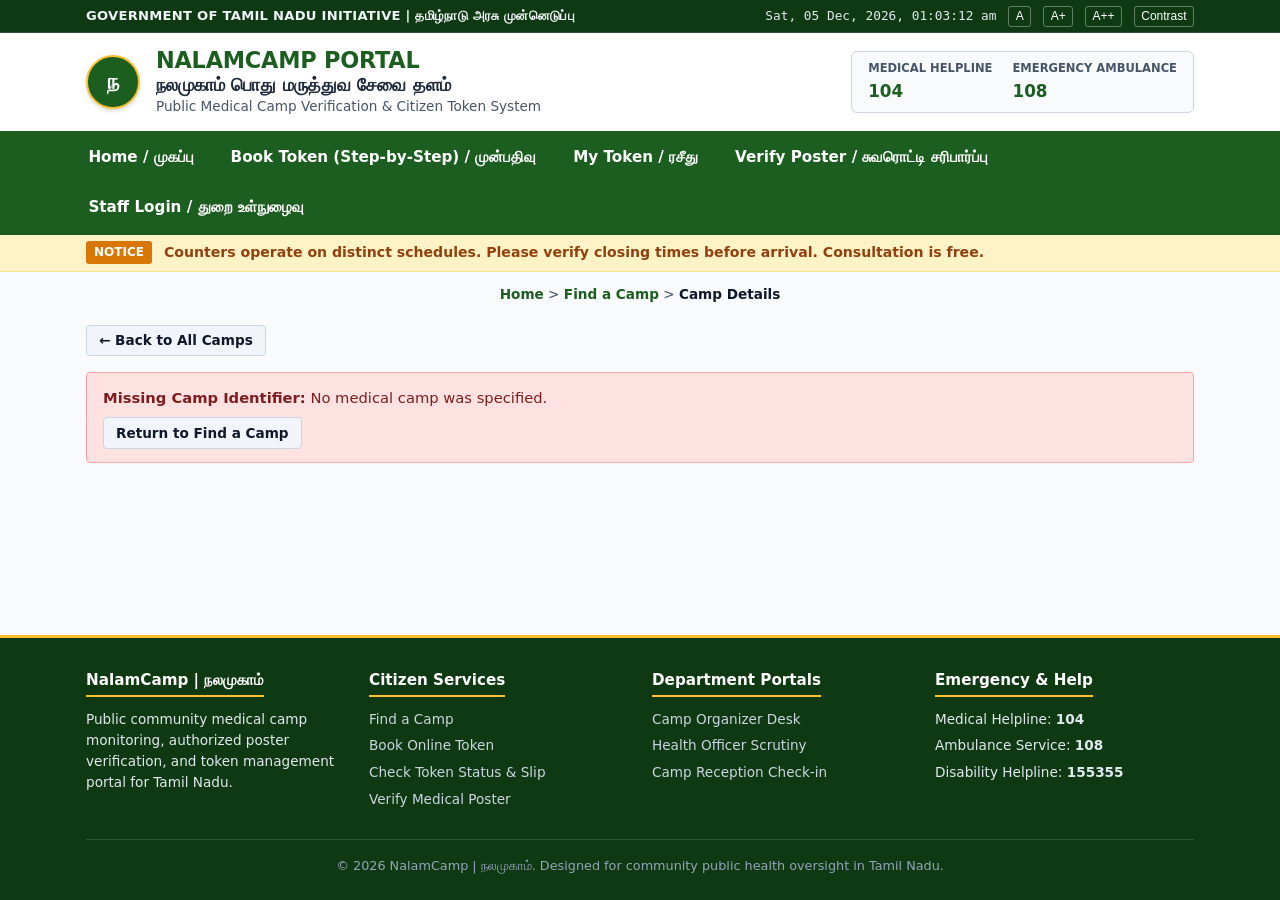
<file: Nalamcamp/src/main/resources/static/camp-details.html>
<!DOCTYPE html>
<html lang="en">
<head>
  <meta charset="UTF-8">
  <meta name="viewport" content="width=device-width, initial-scale=1.0">
  <title>NalamCamp | நலமுகாம் — Medical Camp Details &amp; Counters</title>
  <link rel="stylesheet" href="css/style.css">
</head>
<body>
  <div class="gov-top-bar">
    <div class="gov-top-inner">
      <div class="gov-initiative">GOVERNMENT OF TAMIL NADU INITIATIVE | தமிழ்நாடு அரசு முன்னெடுப்பு</div>
      <div class="gov-utility-links">
        <span class="gov-clock" id="govClock"></span>
        <button type="button" class="gov-utility-btn" id="btnTextNormal" title="Normal text">A</button>
        <button type="button" class="gov-utility-btn" id="btnTextLarge" title="Large text">A+</button>
        <button type="button" class="gov-utility-btn" id="btnTextXLarge" title="Extra large text">A++</button>
        <button type="button" class="gov-utility-btn" id="btnContrast" title="Toggle high contrast">Contrast</button>
      </div>
    </div>
  </div>

  <header class="gov-masthead">
    <div class="gov-masthead-inner">
      <a href="index.html" class="gov-brand">
        <div class="gov-emblem">ந</div>
        <div class="gov-brand-titles">
          <span class="gov-title-en">NALAMCAMP PORTAL</span>
          <span class="gov-title-ta">நலமுகாம் பொது மருத்துவ சேவை தளம்</span>
          <span class="gov-sub-title">Public Medical Camp Verification &amp; Citizen Token System</span>
        </div>
      </a>
      <div class="gov-helpline-box">
        <div class="helpline-item">
          <span class="helpline-label">Medical Helpline</span>
          <span class="helpline-number">104</span>
        </div>
        <div class="helpline-item">
          <span class="helpline-label">Emergency Ambulance</span>
          <span class="helpline-number">108</span>
        </div>
      </div>
    </div>
  </header>

  <nav class="gov-nav-bar" aria-label="Main Navigation">
    <div class="gov-nav-inner">
      <a href="index.html">Home / முகப்பு</a>
      <a href="booking.html">Book Token (Step-by-Step) / முன்பதிவு</a>
      <a href="token.html">My Token / ரசீது</a>
      <a href="poster-check.html">Verify Poster / சுவரொட்டி சரிபார்ப்பு</a>
      <a href="staff.html">Staff Login / துறை உள்நுழைவு</a>
    </div>
  </nav>

  <div class="gov-ticker">
    <div class="gov-ticker-inner">
      <span class="ticker-tag">Notice</span>
      <span>Counters operate on distinct schedules. Please verify closing times before arrival. Consultation is free.</span>
    </div>
  </div>

  <div class="breadcrumbs">
    <a href="index.html">Home</a> &gt; <a href="index.html">Find a Camp</a> &gt; <span class="current" id="breadcrumbCampName">Camp Details</span>
  </div>

  <main>
    <div style="margin-bottom: 1rem;">
      <a href="index.html" class="btn btn-secondary btn-sm">← Back to All Camps</a>
    </div>

    <div id="pageFeedback" role="status" aria-live="polite"></div>

    <div id="campContainer" style="display: none;">
      <article class="card">
        <div class="card-header-bar">
          <div>
            <h1 id="campName" style="margin-bottom: 0.35rem;"></h1>
            <div id="campOrganizer" style="color: var(--gov-text-muted); font-size: 0.95rem;"></div>
          </div>
          <span id="campStatusBadge" class="badge"></span>
        </div>

        <div id="cancellationAlert" style="display: none;" class="alert alert-error">
          <strong>Camp Cancelled:</strong> This medical camp has been cancelled by public health authorities. No token reservations can be accepted.
        </div>

        <table class="detail-table" aria-label="Camp Overview Particulars">
          <tbody>
            <tr>
              <th scope="row">Camp Date</th>
              <td id="campDate"></td>
            </tr>
            <tr>
              <th scope="row">District / Area</th>
              <td id="campArea"></td>
            </tr>
            <tr>
              <th scope="row">Venue Address</th>
              <td id="campVenue"></td>
            </tr>
            <tr>
              <th scope="row">Organizer Category</th>
              <td id="organizerType"></td>
            </tr>
            <tr>
              <th scope="row">Verification Authority Circular</th>
              <td id="campVerification" style="color: #1e3a8a; font-weight: 700;"></td>
            </tr>
          </tbody>
        </table>
      </article>

      <section aria-labelledby="servicesHeading">
        <div class="card-header-bar" style="margin-top: 2rem;">
          <h2 id="servicesHeading">Specialty Medical Counters &amp; Schedule</h2>
          <span class="badge badge-info">Service Timings</span>
        </div>
        <p class="lead-text">Inspect the timings and requirements for each counter. Early closing notices are highlighted below.</p>
        <div id="servicesList"></div>
      </section>
    </div>

    <section id="bookingSection" style="display: none; margin-top: 2rem;" aria-labelledby="bookingFormHeading">
      <div class="card" style="border: 2px solid var(--gov-green);">
        <div class="card-header-bar">
          <h2 id="bookingFormHeading">Quick Reserve Consultation Token</h2>
          <span class="badge badge-approved">Instant Booking</span>
        </div>
        <div id="bookingServiceSummary" style="color: var(--gov-text-muted); margin-bottom: 1.25rem; font-weight: 600;"></div>

        <div id="bookingFeedback" role="status" aria-live="polite"></div>

        <form id="bookingForm">
          <input type="hidden" id="bookingSessionId">
          <input type="hidden" id="bookingIdempotencyKey">

          <div class="form-row">
            <div class="form-group">
              <label for="visitorNameInput">Resident Full Name <span class="req">*</span></label>
              <input type="text" id="visitorNameInput" name="visitorName" required placeholder="e.g. K. Murugan">
            </div>
            <div class="form-group">
              <label for="visitorPhoneInput">Mobile Phone Number (10 Digits) <span class="req">*</span></label>
              <input type="tel" id="visitorPhoneInput" name="visitorPhone" required pattern="[0-9]{10}" placeholder="e.g. 9876543210">
            </div>
          </div>

          <div class="step-actions">
            <button type="button" class="btn btn-secondary" id="cancelBookingBtn">Cancel</button>
            <button type="submit" class="btn btn-primary btn-lg" id="confirmBookingBtn">Confirm Token Reservation →</button>
          </div>
        </form>
      </div>
    </section>

    <section id="confirmationSection" style="display: none; margin-top: 2rem;" aria-labelledby="confHeading">
      <div class="official-receipt">
        <div class="receipt-header">
          <div class="receipt-org-title">TAMIL NADU COMMUNITY HEALTH INITIATIVE | தமிழ்நாடு அரசு மருத்துவ முகாம்</div>
          <div class="receipt-portal-title">NALAMCAMP | நலமுகாம்</div>
          <span class="receipt-doc-name">Appointment Acknowledgment Slip</span>
        </div>

        <div class="token-highlight-box">
          <div class="token-highlight-label">Reporting Consultation Token</div>
          <div class="token-highlight-number" id="confTokenNumber">-</div>
          <div class="token-highlight-sub" id="confStatus">CONFIRMED &bull; AUTHORIZED</div>
        </div>

        <div class="barcode-strip" aria-hidden="true"></div>

        <table class="detail-table" aria-label="Confirmed Token Particulars">
          <tbody>
            <tr>
              <th scope="row">Booking Reference</th>
              <td id="confReference" style="font-weight: 700; font-family: monospace;"></td>
            </tr>
            <tr>
              <th scope="row">Service Counter</th>
              <td id="confServiceName"></td>
            </tr>
            <tr>
              <th scope="row">Designated Reporting Window</th>
              <td id="confReportingWindow" style="font-weight: 700; color: var(--gov-green);"></td>
            </tr>
            <tr>
              <th scope="row">Venue Address</th>
              <td id="confVenue"></td>
            </tr>
            <tr>
              <th scope="row">Items to Bring</th>
              <td id="confInstructions"></td>
            </tr>
          </tbody>
        </table>

        <div class="receipt-footer">
          Please arrive 15 minutes before your reporting window with the required items. You can view or cancel your token on the My Token page using your reference.
        </div>
      </div>

      <div class="btn-group" style="justify-content: center; margin-top: 1.5rem;">
        <button type="button" class="btn btn-primary btn-lg" id="btnPrintConf">🖨️ Print Slip / அச்சிடுக</button>
        <a href="token.html" class="btn btn-secondary btn-lg" id="btnGoToMyToken">Check Status in My Token</a>
      </div>
    </section>
  </main>

  <footer>
    <div class="footer-inner">
      <div class="footer-grid">
        <div class="footer-col">
          <h4>NalamCamp | நலமுகாம்</h4>
          <p>Public community medical camp monitoring, authorized poster verification, and token management portal for Tamil Nadu.</p>
        </div>
        <div class="footer-col">
          <h4>Citizen Services</h4>
          <ul>
            <li><a href="index.html">Find a Camp</a></li>
            <li><a href="booking.html">Book Online Token</a></li>
            <li><a href="token.html">Check Token Status &amp; Slip</a></li>
            <li><a href="poster-check.html">Verify Medical Poster</a></li>
          </ul>
        </div>
        <div class="footer-col">
          <h4>Department Portals</h4>
          <ul>
            <li><a href="staff.html">Camp Organizer Desk</a></li>
            <li><a href="staff.html">Health Officer Scrutiny</a></li>
            <li><a href="staff.html">Camp Reception Check-in</a></li>
          </ul>
        </div>
        <div class="footer-col">
          <h4>Emergency &amp; Help</h4>
          <ul>
            <li>Medical Helpline: <strong>104</strong></li>
            <li>Ambulance Service: <strong>108</strong></li>
            <li>Disability Helpline: <strong>155355</strong></li>
          </ul>
        </div>
      </div>
      <div class="footer-bottom">
        &copy; 2026 NalamCamp | நலமுகாம். Designed for community public health oversight in Tamil Nadu.
      </div>
    </div>
  </footer>

  <script src="js/api.js"></script>
  <script src="js/camp-details.js"></script>
</body>
</html>
</file>
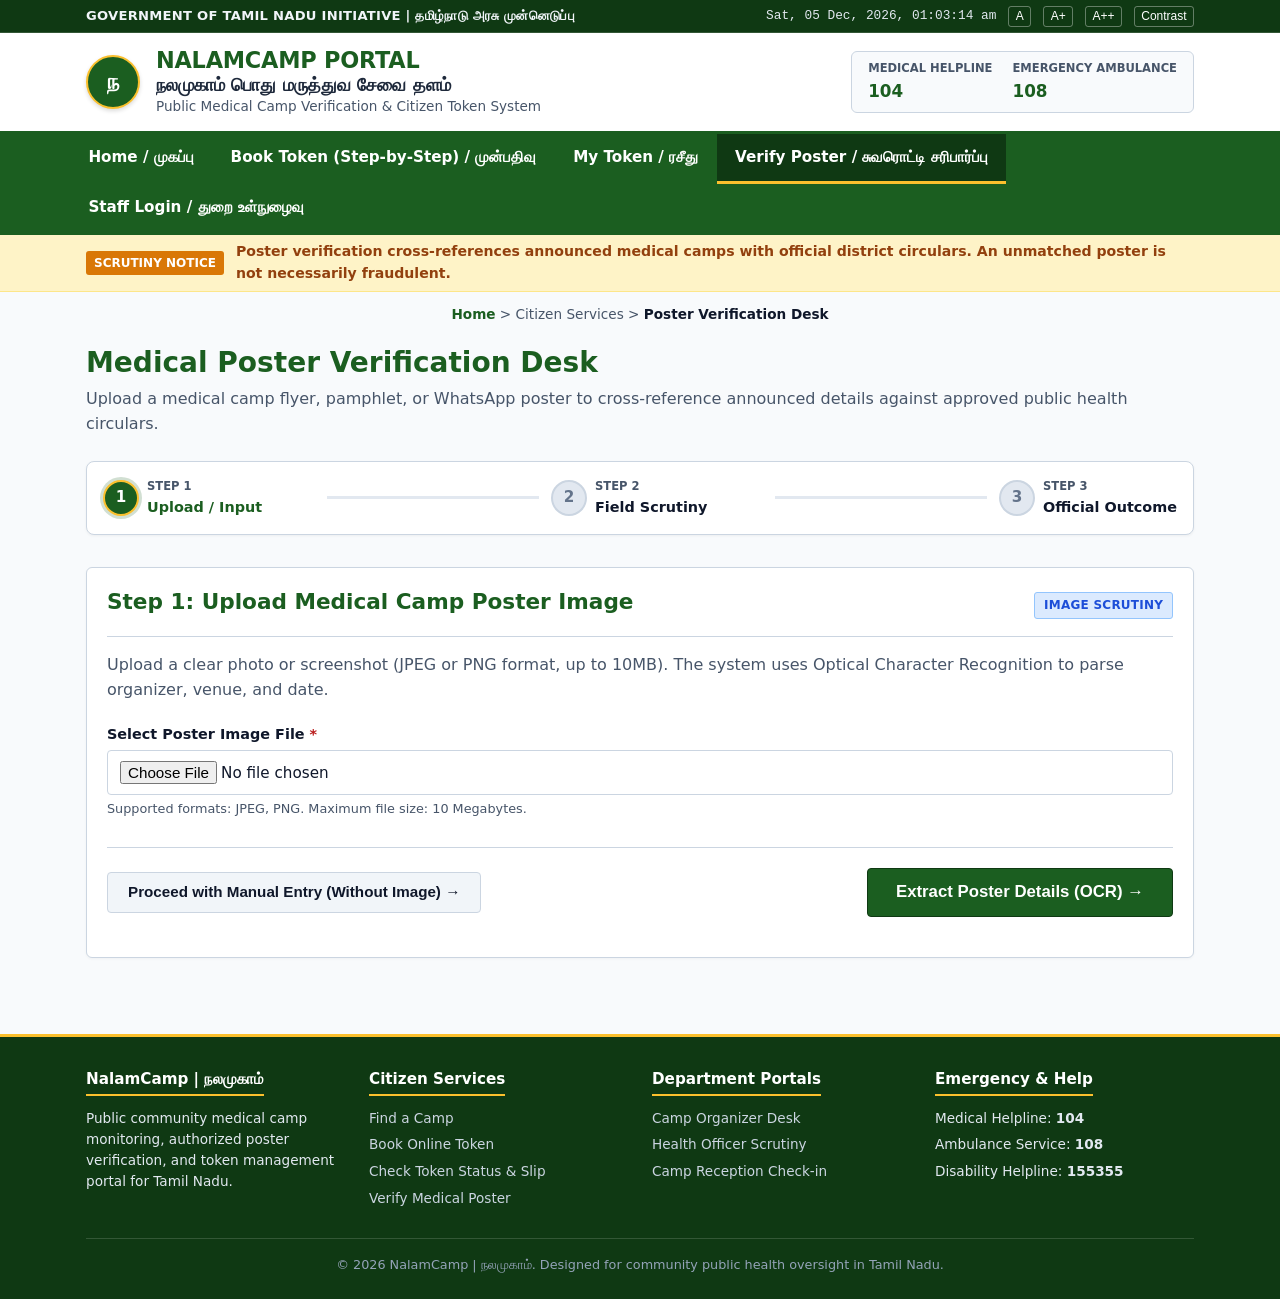
<file: Nalamcamp/src/main/resources/static/poster-check.html>
<!DOCTYPE html>
<html lang="en">
<head>
  <meta charset="UTF-8">
  <meta name="viewport" content="width=device-width, initial-scale=1.0">
  <title>NalamCamp | நலமுகாம் — Medical Poster Verification Desk</title>
  <link rel="stylesheet" href="css/style.css">
</head>
<body>
  <div class="gov-top-bar">
    <div class="gov-top-inner">
      <div class="gov-initiative">GOVERNMENT OF TAMIL NADU INITIATIVE | தமிழ்நாடு அரசு முன்னெடுப்பு</div>
      <div class="gov-utility-links">
        <span class="gov-clock" id="govClock"></span>
        <button type="button" class="gov-utility-btn" id="btnTextNormal" title="Normal text">A</button>
        <button type="button" class="gov-utility-btn" id="btnTextLarge" title="Large text">A+</button>
        <button type="button" class="gov-utility-btn" id="btnTextXLarge" title="Extra large text">A++</button>
        <button type="button" class="gov-utility-btn" id="btnContrast" title="Toggle high contrast">Contrast</button>
      </div>
    </div>
  </div>

  <header class="gov-masthead">
    <div class="gov-masthead-inner">
      <a href="index.html" class="gov-brand">
        <div class="gov-emblem">ந</div>
        <div class="gov-brand-titles">
          <span class="gov-title-en">NALAMCAMP PORTAL</span>
          <span class="gov-title-ta">நலமுகாம் பொது மருத்துவ சேவை தளம்</span>
          <span class="gov-sub-title">Public Medical Camp Verification &amp; Citizen Token System</span>
        </div>
      </a>
      <div class="gov-helpline-box">
        <div class="helpline-item">
          <span class="helpline-label">Medical Helpline</span>
          <span class="helpline-number">104</span>
        </div>
        <div class="helpline-item">
          <span class="helpline-label">Emergency Ambulance</span>
          <span class="helpline-number">108</span>
        </div>
      </div>
    </div>
  </header>

  <nav class="gov-nav-bar" aria-label="Main Navigation">
    <div class="gov-nav-inner">
      <a href="index.html">Home / முகப்பு</a>
      <a href="booking.html">Book Token (Step-by-Step) / முன்பதிவு</a>
      <a href="token.html">My Token / ரசீது</a>
      <a href="poster-check.html" class="active">Verify Poster / சுவரொட்டி சரிபார்ப்பு</a>
      <a href="staff.html">Staff Login / துறை உள்நுழைவு</a>
    </div>
  </nav>

  <div class="gov-ticker">
    <div class="gov-ticker-inner">
      <span class="ticker-tag">Scrutiny Notice</span>
      <span>Poster verification cross-references announced medical camps with official district circulars. An unmatched poster is not necessarily fraudulent.</span>
    </div>
  </div>

  <div class="breadcrumbs">
    <a href="index.html">Home</a> &gt; <span>Citizen Services</span> &gt; <span class="current">Poster Verification Desk</span>
  </div>

  <main>
    <h1>Medical Poster Verification Desk</h1>
    <p class="lead-text">Upload a medical camp flyer, pamphlet, or WhatsApp poster to cross-reference announced details against approved public health circulars.</p>

    <div class="stepper-wrapper" aria-label="Scrutiny Progress">
      <div class="step-item active" id="pStep1">
        <div class="step-circle" id="pCircle1">1</div>
        <div class="step-details">
          <span class="step-number">Step 1</span>
          <span class="step-title">Upload / Input</span>
        </div>
      </div>
      <div class="step-line" id="pLine1"></div>
      <div class="step-item" id="pStep2">
        <div class="step-circle" id="pCircle2">2</div>
        <div class="step-details">
          <span class="step-number">Step 2</span>
          <span class="step-title">Field Scrutiny</span>
        </div>
      </div>
      <div class="step-line" id="pLine2"></div>
      <div class="step-item" id="pStep3">
        <div class="step-circle" id="pCircle3">3</div>
        <div class="step-details">
          <span class="step-number">Step 3</span>
          <span class="step-title">Official Outcome</span>
        </div>
      </div>
    </div>

    <section id="panelStep1" class="wizard-panel active" aria-labelledby="step1UploadHeading">
      <div class="card">
        <div class="card-header-bar">
          <h2 id="step1UploadHeading">Step 1: Upload Medical Camp Poster Image</h2>
          <span class="badge badge-info">Image Scrutiny</span>
        </div>
        <p class="lead-text">Upload a clear photo or screenshot (JPEG or PNG format, up to 10MB). The system uses Optical Character Recognition to parse organizer, venue, and date.</p>

        <form id="posterUploadForm">
          <div class="form-group">
            <label for="posterFileInput">Select Poster Image File <span class="req">*</span></label>
            <input type="file" id="posterFileInput" name="file" accept="image/jpeg,image/png,image/jpg" required>
            <span class="form-hint">Supported formats: JPEG, PNG. Maximum file size: 10 Megabytes.</span>
          </div>

          <div class="step-actions">
            <button type="button" class="btn btn-secondary" id="skipToManualBtn">Proceed with Manual Entry (Without Image) →</button>
            <button type="submit" class="btn btn-primary btn-lg" id="uploadBtn">Extract Poster Details (OCR) →</button>
          </div>
        </form>

        <div id="uploadFeedback" role="status" aria-live="polite" style="margin-top: 1.25rem;"></div>
      </div>
    </section>

    <section id="panelStep2" class="wizard-panel" aria-labelledby="step2ScrutinyHeading">
      <div class="card">
        <div class="card-header-bar">
          <h2 id="step2ScrutinyHeading">Step 2: Scrutinize &amp; Correct Extracted Fields</h2>
          <span class="badge badge-warning">Field Scrutiny</span>
        </div>
        <p class="lead-text">Review the text parsed by the OCR engine. Correct any spelling or date inaccuracies before cross-referencing against authorized records.</p>

        <div class="scrutiny-box">
          <div style="font-weight: 700; color: var(--gov-green); margin-bottom: 0.35rem; font-family: sans-serif;">RAW OCR PARSED OUTPUT:</div>
          <div id="rawOcrText">No text extracted.</div>
        </div>

        <form id="matchForm">
          <input type="hidden" id="posterCheckIdHidden">

          <div class="form-row">
            <div class="form-group">
              <label for="correctedCampName">Camp Title / Subject</label>
              <input type="text" id="correctedCampName" placeholder="e.g. Free Eye Screening Camp">
              <span class="form-hint">The main title announced on the banner or poster.</span>
            </div>
            <div class="form-group">
              <label for="correctedOrganizer">Organizer / Trust / Society Name</label>
              <input type="text" id="correctedOrganizer" placeholder="e.g. Nalam Volunteers">
            </div>
          </div>

          <div class="form-row">
            <div class="form-group">
              <label for="correctedDate">Announced Camp Date</label>
              <input type="date" id="correctedDate">
            </div>
            <div class="form-group">
              <label for="correctedVenue">Announced Venue / Locality</label>
              <input type="text" id="correctedVenue" placeholder="e.g. Town Community Hall, Pollachi">
            </div>
          </div>

          <div class="step-actions">
            <button type="button" class="btn btn-secondary" id="btnBackToStep1">← Back to Step 1: Upload</button>
            <button type="submit" class="btn btn-primary btn-lg" id="verifyBtn">Proceed to Step 3: Match Approved Records →</button>
          </div>
        </form>

        <div id="matchFeedback" role="status" aria-live="polite" style="margin-top: 1.25rem;"></div>
      </div>
    </section>

    <section id="panelStep3" class="wizard-panel" aria-labelledby="step3OutcomeHeading">
      <div class="card">
        <div class="card-header-bar">
          <h2 id="step3OutcomeHeading">Step 3: Official Verification Outcome</h2>
          <span class="badge badge-info">Scrutiny Report</span>
        </div>

        <div id="resultBanner"></div>

        <div id="matchedCampDetails" style="display: none; margin-top: 1.5rem;">
          <h3 style="color: var(--gov-green); margin-bottom: 0.75rem;">Authorized Medical Camp Registry Record</h3>
          <table class="detail-table" aria-label="Official Registered Camp Particulars">
            <tbody>
              <tr>
                <th scope="row">Registered Camp Title</th>
                <td id="resCampName" style="font-weight: 700;">-</td>
              </tr>
              <tr>
                <th scope="row">Authorized Organizer</th>
                <td id="resOrganizer">-</td>
              </tr>
              <tr>
                <th scope="row">Approved Camp Date</th>
                <td id="resDate">-</td>
              </tr>
              <tr>
                <th scope="row">Authorized Venue</th>
                <td id="resVenue">-</td>
              </tr>
              <tr>
                <th scope="row">Verification Authority Circular</th>
                <td id="resVerification" style="color: #1e3a8a; font-weight: 700;">-</td>
              </tr>
              <tr>
                <th scope="row">Direct Registration</th>
                <td><a href="index.html" id="resViewCampLink" class="btn btn-primary btn-sm">View Camp &amp; Book Token →</a></td>
              </tr>
            </tbody>
          </table>
        </div>

        <div id="manualReviewBox" style="display: none; margin-top: 1.5rem;">
          <div class="card" style="background: #f8fafc; border: 2px dashed #94a3b8;">
            <h3 style="color: #334155; margin-bottom: 0.5rem;">Submit for Public Health Officer Scrutiny</h3>
            <p style="font-size: 0.92rem; color: var(--gov-text-muted); margin-bottom: 1rem;">
              If this medical camp is taking place in your neighborhood and is unlisted, you can submit the poster directly to the district review queue for independent verification against government circulars.
            </p>
            <button type="button" class="btn btn-warning btn-lg" id="submitManualReviewBtn">Submit Poster for Manual Health Officer Review</button>
            <div id="manualReviewFeedback" style="margin-top: 0.75rem;"></div>
          </div>
        </div>

        <div class="step-actions">
          <button type="button" class="btn btn-secondary" id="btnBackToStep2">← Back to Step 2: Edit Fields</button>
          <button type="button" class="btn btn-secondary" id="resetOcrBtn">Verify Another Poster</button>
        </div>
      </div>
    </section>
  </main>

  <footer>
    <div class="footer-inner">
      <div class="footer-grid">
        <div class="footer-col">
          <h4>NalamCamp | நலமுகாம்</h4>
          <p>Public community medical camp monitoring, authorized poster verification, and token management portal for Tamil Nadu.</p>
        </div>
        <div class="footer-col">
          <h4>Citizen Services</h4>
          <ul>
            <li><a href="index.html">Find a Camp</a></li>
            <li><a href="booking.html">Book Online Token</a></li>
            <li><a href="token.html">Check Token Status &amp; Slip</a></li>
            <li><a href="poster-check.html">Verify Medical Poster</a></li>
          </ul>
        </div>
        <div class="footer-col">
          <h4>Department Portals</h4>
          <ul>
            <li><a href="staff.html">Camp Organizer Desk</a></li>
            <li><a href="staff.html">Health Officer Scrutiny</a></li>
            <li><a href="staff.html">Camp Reception Check-in</a></li>
          </ul>
        </div>
        <div class="footer-col">
          <h4>Emergency &amp; Help</h4>
          <ul>
            <li>Medical Helpline: <strong>104</strong></li>
            <li>Ambulance Service: <strong>108</strong></li>
            <li>Disability Helpline: <strong>155355</strong></li>
          </ul>
        </div>
      </div>
      <div class="footer-bottom">
        &copy; 2026 NalamCamp | நலமுகாம். Designed for community public health oversight in Tamil Nadu.
      </div>
    </div>
  </footer>

  <script src="js/api.js"></script>
  <script src="js/poster.js"></script>
</body>
</html>
</file>
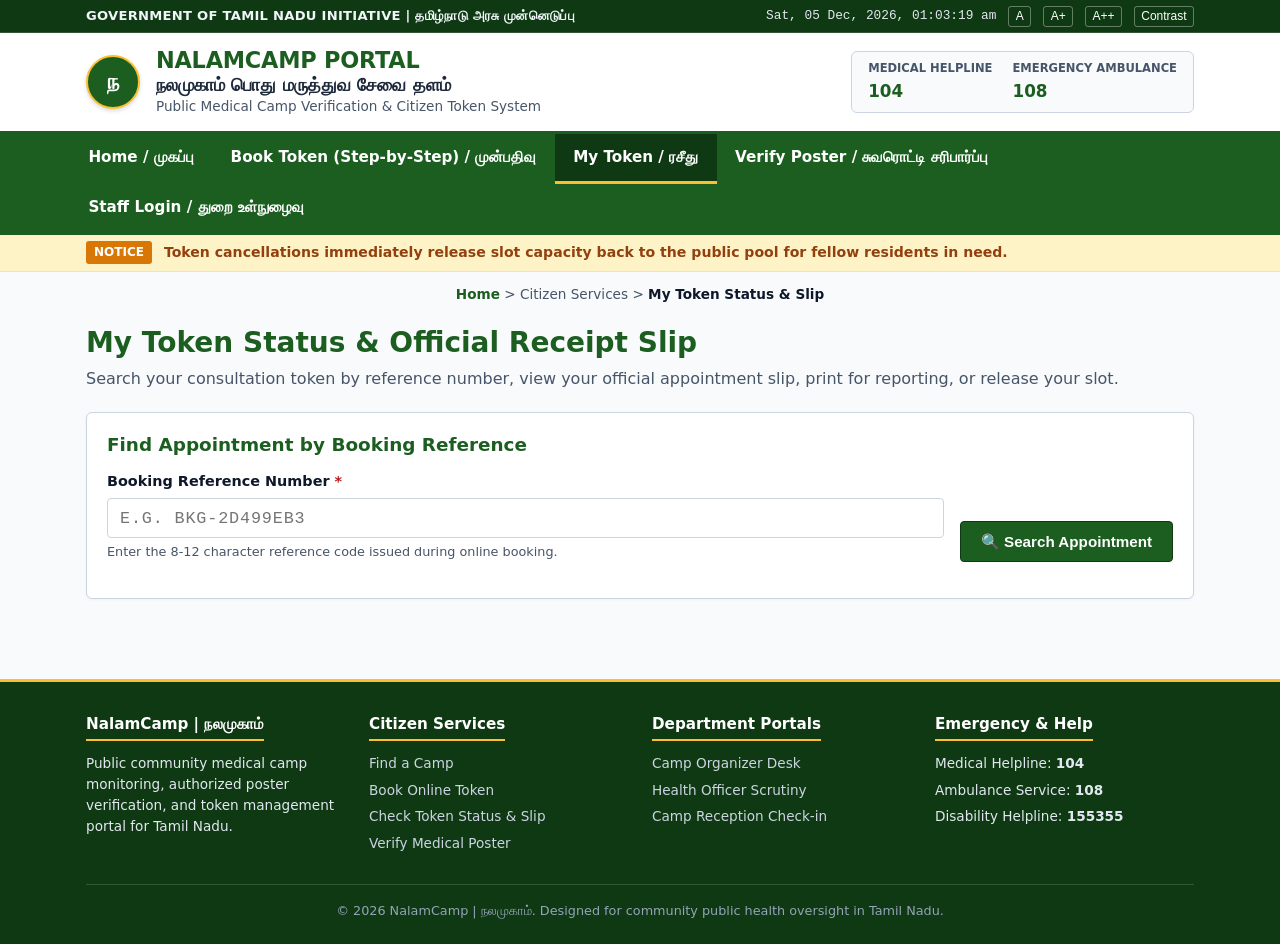
<file: Nalamcamp/src/main/resources/static/token.html>
<!DOCTYPE html>
<html lang="en">
<head>
  <meta charset="UTF-8">
  <meta name="viewport" content="width=device-width, initial-scale=1.0">
  <title>NalamCamp | நலமுகாம் — My Token Status &amp; Receipt Slip</title>
  <link rel="stylesheet" href="css/style.css">
</head>
<body>
  <div class="gov-top-bar">
    <div class="gov-top-inner">
      <div class="gov-initiative">GOVERNMENT OF TAMIL NADU INITIATIVE | தமிழ்நாடு அரசு முன்னெடுப்பு</div>
      <div class="gov-utility-links">
        <span class="gov-clock" id="govClock"></span>
        <button type="button" class="gov-utility-btn" id="btnTextNormal" title="Normal text">A</button>
        <button type="button" class="gov-utility-btn" id="btnTextLarge" title="Large text">A+</button>
        <button type="button" class="gov-utility-btn" id="btnTextXLarge" title="Extra large text">A++</button>
        <button type="button" class="gov-utility-btn" id="btnContrast" title="Toggle high contrast">Contrast</button>
      </div>
    </div>
  </div>

  <header class="gov-masthead">
    <div class="gov-masthead-inner">
      <a href="index.html" class="gov-brand">
        <div class="gov-emblem">ந</div>
        <div class="gov-brand-titles">
          <span class="gov-title-en">NALAMCAMP PORTAL</span>
          <span class="gov-title-ta">நலமுகாம் பொது மருத்துவ சேவை தளம்</span>
          <span class="gov-sub-title">Public Medical Camp Verification &amp; Citizen Token System</span>
        </div>
      </a>
      <div class="gov-helpline-box">
        <div class="helpline-item">
          <span class="helpline-label">Medical Helpline</span>
          <span class="helpline-number">104</span>
        </div>
        <div class="helpline-item">
          <span class="helpline-label">Emergency Ambulance</span>
          <span class="helpline-number">108</span>
        </div>
      </div>
    </div>
  </header>

  <nav class="gov-nav-bar" aria-label="Main Navigation">
    <div class="gov-nav-inner">
      <a href="index.html">Home / முகப்பு</a>
      <a href="booking.html">Book Token (Step-by-Step) / முன்பதிவு</a>
      <a href="token.html" class="active">My Token / ரசீது</a>
      <a href="poster-check.html">Verify Poster / சுவரொட்டி சரிபார்ப்பு</a>
      <a href="staff.html">Staff Login / துறை உள்நுழைவு</a>
    </div>
  </nav>

  <div class="gov-ticker">
    <div class="gov-ticker-inner">
      <span class="ticker-tag">Notice</span>
      <span>Token cancellations immediately release slot capacity back to the public pool for fellow residents in need.</span>
    </div>
  </div>

  <div class="breadcrumbs">
    <a href="index.html">Home</a> &gt; <span>Citizen Services</span> &gt; <span class="current">My Token Status &amp; Slip</span>
  </div>

  <main>
    <h1>My Token Status &amp; Official Receipt Slip</h1>
    <p class="lead-text">Search your consultation token by reference number, view your official appointment slip, print for reporting, or release your slot.</p>

    <section class="filter-box" aria-labelledby="lookupHeading">
      <h2 id="lookupHeading" style="font-size: 1.15rem; margin-bottom: 0.85rem;">Find Appointment by Booking Reference</h2>
      <form id="lookupForm">
        <div class="form-row">
          <div class="form-group" style="flex: 2;">
            <label for="referenceInput">Booking Reference Number <span class="req">*</span></label>
            <input type="text" id="referenceInput" name="reference" required placeholder="e.g. BKG-2D499EB3" style="font-family: monospace; font-size: 1.05rem; letter-spacing: 0.05em; text-transform: uppercase;">
            <span class="form-hint">Enter the 8-12 character reference code issued during online booking.</span>
          </div>
          <div class="btn-group" style="align-self: flex-end; margin-bottom: 1rem;">
            <button type="submit" class="btn btn-primary" id="lookupBtn">🔍 Search Appointment</button>
          </div>
        </div>
      </form>
    </section>

    <div id="lookupFeedback" role="status" aria-live="polite"></div>

    <section id="tokenResultSection" style="display: none;" aria-labelledby="tokenDetailsHeading">
      <div id="officialSlipCard" class="official-receipt">
        <div class="receipt-header">
          <div class="receipt-org-title">TAMIL NADU COMMUNITY HEALTH INITIATIVE | தமிழ்நாடு சமூக நல்வாழ்வு திட்டம்</div>
          <div class="receipt-portal-title">NALAMCAMP | நலமுகாம்</div>
          <span class="receipt-doc-name">Official Consultation Appointment Slip</span>
        </div>

        <div class="token-highlight-box">
          <div class="token-highlight-label">Reporting Consultation Token</div>
          <div class="token-highlight-number" id="tokenNumberDisplay">TK-000-000</div>
          <div class="token-highlight-sub" id="tokenStatusBadge">CONFIRMED &bull; AUTHORIZED</div>
        </div>

        <div class="barcode-strip" aria-hidden="true"></div>

        <div id="cancelledBanner" style="display: none;" class="alert alert-error">
          <strong>Appointment Cancelled:</strong> This reservation has been cancelled and capacity released back to the community pool.
        </div>

        <div id="checkedInBanner" style="display: none;" class="alert alert-success">
          <strong>Admitted / Checked In:</strong> Patient check-in verified at camp reception.
        </div>

        <table class="detail-table" aria-label="Official Token Record">
          <tbody>
            <tr>
              <th scope="row">Booking Reference</th>
              <td id="referenceDisplay" style="font-weight: 700; font-family: monospace; letter-spacing: 0.05em;">-</td>
            </tr>
            <tr>
              <th scope="row">Resident / Patient</th>
              <td id="visitorNameDisplay">-</td>
            </tr>
            <tr>
              <th scope="row">Mobile Contact</th>
              <td id="visitorPhoneDisplay">-</td>
            </tr>
            <tr>
              <th scope="row">Medical Camp</th>
              <td id="campNameDisplay">-</td>
            </tr>
            <tr>
              <th scope="row">Service Counter</th>
              <td id="serviceNameDisplay">-</td>
            </tr>
            <tr>
              <th scope="row">Camp Date</th>
              <td id="campDateDisplay">-</td>
            </tr>
            <tr>
              <th scope="row">Designated Reporting Window</th>
              <td id="reportingWindowDisplay" style="font-weight: 700; color: var(--gov-green);">-</td>
            </tr>
            <tr>
              <th scope="row">Venue Address</th>
              <td id="venueDisplay">-</td>
            </tr>
            <tr>
              <th scope="row">Consultation Fee</th>
              <td id="feeDisplay">Free / ₹0.00</td>
            </tr>
            <tr>
              <th scope="row">Check-in Status</th>
              <td id="checkInStatusDisplay">-</td>
            </tr>
            <tr>
              <th scope="row">Mandatory Items to Bring</th>
              <td id="instructionsDisplay" style="color: #1e3a8a; font-weight: 600;">-</td>
            </tr>
          </tbody>
        </table>

        <div class="receipt-footer">
          Please present this digital or printed slip to the volunteer at the camp reception counter. If you cannot attend, please click 'Cancel Appointment' below so another resident may use this slot.
        </div>
      </div>

      <div class="btn-group" style="justify-content: center; margin-top: 1.5rem;">
        <button type="button" class="btn btn-primary btn-lg" id="btnPrintToken">🖨️ Print Token Slip / அச்சிடுக</button>
        <button type="button" class="btn btn-danger btn-lg" id="cancelTokenBtn">Cancel Appointment &amp; Release Slot</button>
        <a href="booking.html" class="btn btn-secondary btn-lg">Book Another Token</a>
      </div>

      <div id="cancelConfirmModal" style="display: none; margin-top: 1.5rem;">
        <div class="card" style="border: 2px solid var(--gov-danger); max-width: 680px; margin: 0 auto; background: #fff5f5;">
          <h3 style="color: var(--gov-danger); margin-bottom: 0.5rem;">Confirm Appointment Cancellation</h3>
          <p style="font-size: 0.95rem; margin-bottom: 1rem;">Are you sure you want to cancel your consultation token? This action will immediately release your slot back to the public pool.</p>
          <div class="btn-group">
            <button type="button" class="btn btn-danger" id="confirmCancelBtn">Yes, Cancel My Appointment</button>
            <button type="button" class="btn btn-secondary" id="abortCancelBtn">Keep My Appointment</button>
          </div>
        </div>
      </div>
    </section>
  </main>

  <footer>
    <div class="footer-inner">
      <div class="footer-grid">
        <div class="footer-col">
          <h4>NalamCamp | நலமுகாம்</h4>
          <p>Public community medical camp monitoring, authorized poster verification, and token management portal for Tamil Nadu.</p>
        </div>
        <div class="footer-col">
          <h4>Citizen Services</h4>
          <ul>
            <li><a href="index.html">Find a Camp</a></li>
            <li><a href="booking.html">Book Online Token</a></li>
            <li><a href="token.html">Check Token Status &amp; Slip</a></li>
            <li><a href="poster-check.html">Verify Medical Poster</a></li>
          </ul>
        </div>
        <div class="footer-col">
          <h4>Department Portals</h4>
          <ul>
            <li><a href="staff.html">Camp Organizer Desk</a></li>
            <li><a href="staff.html">Health Officer Scrutiny</a></li>
            <li><a href="staff.html">Camp Reception Check-in</a></li>
          </ul>
        </div>
        <div class="footer-col">
          <h4>Emergency &amp; Help</h4>
          <ul>
            <li>Medical Helpline: <strong>104</strong></li>
            <li>Ambulance Service: <strong>108</strong></li>
            <li>Disability Helpline: <strong>155355</strong></li>
          </ul>
        </div>
      </div>
      <div class="footer-bottom">
        &copy; 2026 NalamCamp | நலமுகாம். Designed for community public health oversight in Tamil Nadu.
      </div>
    </div>
  </footer>

  <script src="js/api.js"></script>
  <script src="js/token.js"></script>
</body>
</html>
</file>
<file: Nalamcamp/src/main/resources/static/css/style.css>
* {
  box-sizing: border-box;
  margin: 0;
  padding: 0;
}

:root {
  --gov-green: #1b5e20;
  --gov-green-dark: #0f3913;
  --gov-green-light: #2e7d32;
  --gov-gold: #fbc02d;
  --gov-gold-dark: #d97706;
  --gov-bg: #f8fafc;
  --gov-surface: #ffffff;
  --gov-border: #cbd5e1;
  --gov-text: #0f172a;
  --gov-text-muted: #475569;
  --gov-danger: #b91c1c;
  --gov-danger-bg: #fee2e2;
  --gov-success: #15803d;
  --gov-success-bg: #dcfce7;
  --gov-warning: #b45309;
  --gov-warning-bg: #fef3c7;
  --gov-info: #1d4ed8;
  --gov-info-bg: #dbeafe;
}

body.high-contrast {
  --gov-green: #000000;
  --gov-green-dark: #000000;
  --gov-green-light: #111111;
  --gov-gold: #ffff00;
  --gov-bg: #000000;
  --gov-surface: #121212;
  --gov-border: #ffffff;
  --gov-text: #ffffff;
  --gov-text-muted: #cccccc;
}

body.font-large {
  font-size: 18px;
}

body.font-xlarge {
  font-size: 20px;
}

body {
  font-family: system-ui, -apple-system, BlinkMacSystemFont, "Segoe UI", Roboto, "Noto Sans Tamil", Arial, sans-serif;
  color: var(--gov-text);
  background-color: var(--gov-bg);
  line-height: 1.55;
  font-size: 16px;
  min-height: 100vh;
  display: flex;
  flex-direction: column;
}

.gov-top-bar {
  background-color: var(--gov-green-dark);
  color: #f1f5f9;
  font-size: 0.82rem;
  border-bottom: 1px solid rgba(255, 255, 255, 0.15);
}

.gov-top-inner {
  max-width: 1140px;
  margin: 0 auto;
  padding: 0.35rem 1rem;
  display: flex;
  justify-content: space-between;
  align-items: center;
  flex-wrap: wrap;
  gap: 0.5rem;
}

.gov-initiative {
  font-weight: 600;
  letter-spacing: 0.02em;
}

.gov-utility-links {
  display: flex;
  align-items: center;
  gap: 0.75rem;
}

.gov-utility-btn {
  background: transparent;
  border: 1px solid rgba(255, 255, 255, 0.35);
  color: #ffffff;
  font-size: 0.75rem;
  padding: 0.15rem 0.4rem;
  border-radius: 3px;
  cursor: pointer;
  line-height: 1.2;
}

.gov-utility-btn:hover {
  background: rgba(255, 255, 255, 0.2);
}

.gov-clock {
  font-family: monospace;
  font-size: 0.8rem;
  color: #e2e8f0;
}

.gov-masthead {
  background-color: #ffffff;
  border-bottom: 3px solid var(--gov-green);
}

.gov-masthead-inner {
  max-width: 1140px;
  margin: 0 auto;
  padding: 0.85rem 1rem;
  display: flex;
  justify-content: space-between;
  align-items: center;
  flex-wrap: wrap;
  gap: 1rem;
}

.gov-brand {
  display: flex;
  align-items: center;
  gap: 1rem;
  text-decoration: none;
  color: inherit;
}

.gov-emblem {
  width: 54px;
  height: 54px;
  background: var(--gov-green);
  border-radius: 50%;
  display: flex;
  align-items: center;
  justify-content: center;
  color: #ffffff;
  font-weight: 800;
  font-size: 1.35rem;
  box-shadow: 0 2px 4px rgba(0, 0, 0, 0.15);
  border: 2px solid var(--gov-gold);
  flex-shrink: 0;
}

.gov-brand-titles {
  display: flex;
  flex-direction: column;
}

.gov-title-en {
  font-size: 1.4rem;
  font-weight: 800;
  color: var(--gov-green);
  letter-spacing: -0.01em;
  line-height: 1.2;
}

.gov-title-ta {
  font-size: 1.15rem;
  font-weight: 700;
  color: #1e293b;
  line-height: 1.2;
}

.gov-sub-title {
  font-size: 0.85rem;
  color: var(--gov-text-muted);
  font-weight: 500;
}

.gov-helpline-box {
  display: flex;
  align-items: center;
  gap: 1.25rem;
  background: #f8fafc;
  padding: 0.5rem 1rem;
  border-radius: 6px;
  border: 1px solid var(--gov-border);
}

.helpline-item {
  display: flex;
  flex-direction: column;
}

.helpline-label {
  font-size: 0.72rem;
  color: var(--gov-text-muted);
  text-transform: uppercase;
  font-weight: 600;
}

.helpline-number {
  font-size: 1.05rem;
  font-weight: 700;
  color: var(--gov-green);
}

.gov-nav-bar {
  background-color: var(--gov-green);
  box-shadow: 0 2px 4px rgba(0, 0, 0, 0.08);
}

.gov-nav-inner {
  max-width: 1140px;
  margin: 0 auto;
  display: flex;
  flex-wrap: wrap;
}

.gov-nav-inner a {
  color: #ffffff;
  text-decoration: none;
  padding: 0.75rem 1.15rem;
  font-size: 0.95rem;
  font-weight: 600;
  display: inline-flex;
  align-items: center;
  gap: 0.4rem;
  border-bottom: 3px solid transparent;
  transition: background 0.15s ease, border-color 0.15s ease;
}

.gov-nav-inner a:hover {
  background-color: var(--gov-green-light);
}

.gov-nav-inner a.active {
  background-color: var(--gov-green-dark);
  border-bottom-color: var(--gov-gold);
}

.gov-ticker {
  background-color: #fef3c7;
  border-bottom: 1px solid #fde68a;
  color: #92400e;
  font-size: 0.88rem;
  font-weight: 600;
}

.gov-ticker-inner {
  max-width: 1140px;
  margin: 0 auto;
  padding: 0.4rem 1rem;
  display: flex;
  align-items: center;
  gap: 0.75rem;
}

.ticker-tag {
  background: #d97706;
  color: #ffffff;
  font-size: 0.75rem;
  padding: 0.15rem 0.5rem;
  border-radius: 3px;
  text-transform: uppercase;
  font-weight: 700;
  flex-shrink: 0;
}

.breadcrumbs {
  max-width: 1140px;
  margin: 0 auto;
  padding: 0.75rem 1rem 0;
  font-size: 0.85rem;
  color: var(--gov-text-muted);
}

.breadcrumbs a {
  color: var(--gov-green);
  text-decoration: none;
  font-weight: 600;
}

.breadcrumbs a:hover {
  text-decoration: underline;
}

.breadcrumbs span.current {
  color: var(--gov-text);
  font-weight: 600;
}

main {
  flex: 1;
  max-width: 1140px;
  width: 100%;
  margin: 0 auto;
  padding: 1.25rem 1rem 3.5rem;
}

h1, h2, h3, h4 {
  color: var(--gov-green);
  font-weight: 700;
  line-height: 1.3;
}

h1 {
  font-size: 1.75rem;
  margin-bottom: 0.35rem;
}

h2 {
  font-size: 1.35rem;
  margin-bottom: 0.5rem;
}

h3 {
  font-size: 1.15rem;
  margin-bottom: 0.35rem;
}

.lead-text {
  font-size: 1rem;
  color: var(--gov-text-muted);
  margin-bottom: 1.25rem;
}

.stepper-wrapper {
  display: flex;
  align-items: center;
  justify-content: space-between;
  margin: 1.5rem 0 2rem;
  padding: 1rem;
  background: var(--gov-surface);
  border: 1px solid var(--gov-border);
  border-radius: 8px;
  box-shadow: 0 1px 3px rgba(0, 0, 0, 0.05);
}

.step-item {
  display: flex;
  align-items: center;
  gap: 0.5rem;
  position: relative;
  flex: 1;
}

.step-item:last-child {
  flex: none;
}

.step-circle {
  width: 36px;
  height: 36px;
  border-radius: 50%;
  background: #e2e8f0;
  color: #64748b;
  display: flex;
  align-items: center;
  justify-content: center;
  font-weight: 700;
  font-size: 0.95rem;
  border: 2px solid #cbd5e1;
  flex-shrink: 0;
  transition: all 0.2s ease;
}

.step-item.active .step-circle {
  background: var(--gov-green);
  color: #ffffff;
  border-color: var(--gov-gold);
  box-shadow: 0 0 0 3px rgba(27, 94, 32, 0.2);
}

.step-item.completed .step-circle {
  background: var(--gov-green-light);
  color: #ffffff;
  border-color: var(--gov-green-light);
}

.step-details {
  display: flex;
  flex-direction: column;
}

.step-number {
  font-size: 0.72rem;
  text-transform: uppercase;
  color: var(--gov-text-muted);
  font-weight: 700;
}

.step-title {
  font-size: 0.9rem;
  font-weight: 600;
  color: var(--gov-text);
  white-space: nowrap;
}

.step-item.active .step-title {
  color: var(--gov-green);
  font-weight: 700;
}

.step-line {
  flex: 1;
  height: 3px;
  background: #e2e8f0;
  margin: 0 0.75rem;
}

.step-line.completed {
  background: var(--gov-green-light);
}

.wizard-panel {
  display: none;
  animation: fadeIn 0.2s ease-in-out;
}

.wizard-panel.active {
  display: block;
}

@keyframes fadeIn {
  from { opacity: 0; transform: translateY(4px); }
  to { opacity: 1; transform: translateY(0); }
}

.step-actions {
  display: flex;
  justify-content: space-between;
  align-items: center;
  gap: 1rem;
  margin-top: 1.75rem;
  padding-top: 1.25rem;
  border-top: 1px solid var(--gov-border);
}

.card {
  background: var(--gov-surface);
  border: 1px solid var(--gov-border);
  border-radius: 6px;
  padding: 1.25rem;
  margin-bottom: 1.25rem;
  box-shadow: 0 1px 3px rgba(0, 0, 0, 0.04);
}

.card-header-bar {
  display: flex;
  justify-content: space-between;
  align-items: baseline;
  padding-bottom: 0.75rem;
  margin-bottom: 1rem;
  border-bottom: 1px solid var(--gov-border);
  flex-wrap: wrap;
  gap: 0.5rem;
}

.stats-grid {
  display: grid;
  grid-template-columns: repeat(auto-fit, minmax(220px, 1fr));
  gap: 1rem;
  margin-bottom: 1.5rem;
}

.stat-box {
  background: var(--gov-surface);
  border: 1px solid var(--gov-border);
  border-left: 4px solid var(--gov-green);
  border-radius: 4px;
  padding: 1rem;
}

.stat-num {
  font-size: 1.85rem;
  font-weight: 800;
  color: var(--gov-green);
  line-height: 1.1;
}

.stat-label {
  font-size: 0.85rem;
  color: var(--gov-text-muted);
  font-weight: 600;
  margin-top: 0.25rem;
}

.filter-box {
  background: var(--gov-surface);
  border: 1px solid var(--gov-border);
  border-radius: 6px;
  padding: 1.25rem;
  margin-bottom: 1.5rem;
  box-shadow: 0 1px 3px rgba(0, 0, 0, 0.04);
}

.form-row {
  display: flex;
  flex-wrap: wrap;
  gap: 1rem;
}

.form-group {
  display: flex;
  flex-direction: column;
  flex: 1;
  min-width: 220px;
  margin-bottom: 1rem;
}

.form-group.full {
  flex-basis: 100%;
}

label {
  font-weight: 600;
  font-size: 0.9rem;
  margin-bottom: 0.35rem;
  color: var(--gov-text);
}

label span.req {
  color: var(--gov-danger);
  font-weight: bold;
}

input[type="text"],
input[type="tel"],
input[type="email"],
input[type="password"],
input[type="date"],
input[type="time"],
input[type="number"],
input[type="file"],
select,
textarea {
  font-family: inherit;
  font-size: 0.95rem;
  padding: 0.6rem 0.75rem;
  border: 1px solid var(--gov-border);
  border-radius: 4px;
  background-color: #ffffff;
  color: var(--gov-text);
  width: 100%;
}

input:focus,
select:focus,
textarea:focus {
  outline: 3px solid var(--gov-green);
  outline-offset: 1px;
  border-color: var(--gov-green);
}

.form-hint {
  font-size: 0.8rem;
  color: var(--gov-text-muted);
  margin-top: 0.25rem;
}

.btn {
  display: inline-flex;
  align-items: center;
  justify-content: center;
  gap: 0.4rem;
  padding: 0.65rem 1.25rem;
  font-size: 0.95rem;
  font-weight: 600;
  border-radius: 4px;
  border: 1px solid transparent;
  cursor: pointer;
  text-decoration: none;
  line-height: 1.2;
  transition: all 0.15s ease;
}

.btn:disabled {
  opacity: 0.6;
  cursor: not-allowed;
}

.btn-primary {
  background-color: var(--gov-green);
  color: #ffffff;
  border-color: var(--gov-green-dark);
}

.btn-primary:hover:not(:disabled) {
  background-color: var(--gov-green-light);
}

.btn-secondary {
  background-color: #f1f5f9;
  color: var(--gov-text);
  border-color: #cbd5e1;
}

.btn-secondary:hover:not(:disabled) {
  background-color: #e2e8f0;
}

.btn-warning {
  background-color: #f59e0b;
  color: #ffffff;
  border-color: #d97706;
}

.btn-warning:hover:not(:disabled) {
  background-color: #d97706;
}

.btn-danger {
  background-color: var(--gov-danger);
  color: #ffffff;
  border-color: #991b1b;
}

.btn-danger:hover:not(:disabled) {
  background-color: #991b1b;
}

.btn-sm {
  padding: 0.4rem 0.75rem;
  font-size: 0.85rem;
}

.btn-lg {
  padding: 0.85rem 1.75rem;
  font-size: 1.05rem;
}

.btn-group {
  display: flex;
  flex-wrap: wrap;
  gap: 0.6rem;
  align-items: center;
}

.badge {
  display: inline-block;
  padding: 0.2rem 0.55rem;
  font-size: 0.75rem;
  font-weight: 700;
  border-radius: 3px;
  text-transform: uppercase;
  letter-spacing: 0.02em;
}

.badge-approved,
.badge-active {
  background-color: var(--gov-success-bg);
  color: var(--gov-success);
  border: 1px solid #86efac;
}

.badge-pending {
  background-color: var(--gov-warning-bg);
  color: var(--gov-warning);
  border: 1px solid #fde68a;
}

.badge-draft {
  background-color: #f1f5f9;
  color: #475569;
  border: 1px solid #cbd5e1;
}

.badge-cancelled,
.badge-rejected {
  background-color: var(--gov-danger-bg);
  color: var(--gov-danger);
  border: 1px solid #fca5a5;
}

.badge-info {
  background-color: var(--gov-info-bg);
  color: var(--gov-info);
  border: 1px solid #93c5fd;
}

.alert {
  padding: 0.85rem 1rem;
  border-radius: 4px;
  margin-bottom: 1.25rem;
  font-size: 0.92rem;
  border: 1px solid transparent;
}

.alert-success {
  background-color: var(--gov-success-bg);
  color: #14532d;
  border-color: #86efac;
}

.alert-error {
  background-color: var(--gov-danger-bg);
  color: #7f1d1d;
  border-color: #fca5a5;
}

.alert-warning {
  background-color: var(--gov-warning-bg);
  color: #78350f;
  border-color: #fde68a;
}

.alert-info {
  background-color: var(--gov-info-bg);
  color: #1e3a8a;
  border-color: #93c5fd;
}

.gov-table {
  width: 100%;
  border-collapse: collapse;
  background: var(--gov-surface);
  border: 1px solid var(--gov-border);
  font-size: 0.9rem;
}

.gov-table th {
  background: #f1f5f9;
  color: var(--gov-text);
  font-weight: 700;
  text-align: left;
  padding: 0.65rem 0.85rem;
  border-bottom: 2px solid var(--gov-border);
  font-size: 0.85rem;
  text-transform: uppercase;
  letter-spacing: 0.02em;
}

.gov-table td {
  padding: 0.75rem 0.85rem;
  border-bottom: 1px solid #e2e8f0;
  vertical-align: middle;
}

.gov-table tr:hover {
  background-color: #f8fafc;
}

.detail-table {
  width: 100%;
  border-collapse: collapse;
  margin-top: 0.5rem;
}

.detail-table th {
  width: 32%;
  background-color: #f8fafc;
  color: var(--gov-text);
  font-weight: 600;
  text-align: left;
  padding: 0.55rem 0.75rem;
  border: 1px solid var(--gov-border);
  font-size: 0.88rem;
}

.detail-table td {
  padding: 0.55rem 0.75rem;
  border: 1px solid var(--gov-border);
  font-size: 0.88rem;
  color: var(--gov-text);
}

.official-receipt {
  max-width: 680px;
  margin: 1rem auto 2rem;
  background: #ffffff;
  border: 3px double var(--gov-green);
  border-radius: 6px;
  padding: 2rem 2.25rem;
  box-shadow: 0 4px 12px rgba(0, 0, 0, 0.08);
  position: relative;
}

.receipt-header {
  text-align: center;
  border-bottom: 2px solid var(--gov-green);
  padding-bottom: 1.25rem;
  margin-bottom: 1.5rem;
}

.receipt-org-title {
  font-size: 0.95rem;
  font-weight: 800;
  color: var(--gov-green);
  text-transform: uppercase;
  letter-spacing: 0.03em;
}

.receipt-portal-title {
  font-size: 1.45rem;
  font-weight: 800;
  color: #0f172a;
  margin: 0.2rem 0;
}

.receipt-doc-name {
  display: inline-block;
  background: #f1f5f9;
  border: 1px solid #cbd5e1;
  padding: 0.2rem 0.75rem;
  border-radius: 4px;
  font-size: 0.82rem;
  font-weight: 700;
  color: #334155;
  text-transform: uppercase;
  margin-top: 0.35rem;
}

.token-highlight-box {
  background: #f0fdf4;
  border: 2px solid var(--gov-green);
  border-radius: 6px;
  padding: 1.25rem;
  text-align: center;
  margin-bottom: 1.5rem;
}

.token-highlight-label {
  font-size: 0.85rem;
  text-transform: uppercase;
  font-weight: 700;
  color: var(--gov-green);
  letter-spacing: 0.05em;
}

.token-highlight-number {
  font-size: 2.75rem;
  font-weight: 900;
  color: var(--gov-green);
  line-height: 1.1;
  letter-spacing: 0.05em;
  font-family: monospace;
}

.token-highlight-sub {
  font-size: 0.88rem;
  color: #15803d;
  font-weight: 600;
  margin-top: 0.25rem;
}

.barcode-strip {
  height: 38px;
  background: repeating-linear-gradient(
    90deg,
    #000000,
    #000000 2px,
    #ffffff 2px,
    #ffffff 5px,
    #000000 5px,
    #000000 7px,
    #ffffff 7px,
    #ffffff 9px
  );
  margin: 1rem 0 0.5rem;
  border: 1px solid #e2e8f0;
}

.receipt-footer {
  margin-top: 1.75rem;
  padding-top: 1rem;
  border-top: 1px dashed var(--gov-border);
  font-size: 0.82rem;
  color: var(--gov-text-muted);
  text-align: center;
}

.declaration-box {
  background: #f8fafc;
  border: 1px solid var(--gov-border);
  border-radius: 4px;
  padding: 1rem;
  margin: 1.25rem 0;
  display: flex;
  align-items: flex-start;
  gap: 0.75rem;
}

.declaration-box input[type="checkbox"] {
  width: 1.25rem;
  height: 1.25rem;
  margin-top: 0.15rem;
  cursor: pointer;
  accent-color: var(--gov-green);
}

.declaration-label {
  font-size: 0.9rem;
  color: var(--gov-text);
  font-weight: 500;
  line-height: 1.4;
  cursor: pointer;
}

.review-summary-card {
  background: #f8fafc;
  border: 1px solid var(--gov-border);
  border-radius: 6px;
  padding: 1.25rem;
  margin-bottom: 1.25rem;
}

.review-row {
  display: flex;
  justify-content: space-between;
  padding: 0.5rem 0;
  border-bottom: 1px solid #e2e8f0;
  font-size: 0.92rem;
}

.review-row:last-child {
  border-bottom: none;
}

.review-label {
  color: var(--gov-text-muted);
  font-weight: 600;
}

.review-value {
  color: var(--gov-text);
  font-weight: 700;
  text-align: right;
}

.scrutiny-box {
  background: #f8fafc;
  border: 1px solid var(--gov-border);
  border-radius: 6px;
  padding: 1rem;
  font-family: monospace;
  font-size: 0.88rem;
  max-height: 180px;
  overflow-y: auto;
  white-space: pre-wrap;
  color: #334155;
  margin-bottom: 1rem;
}

.discrepancy-card {
  border-left: 4px solid var(--gov-warning);
  background: #fffbeb;
  padding: 1rem;
  border-radius: 4px;
  margin-bottom: 1rem;
}

footer {
  margin-top: auto;
  background-color: var(--gov-green-dark);
  color: #e2e8f0;
  border-top: 3px solid var(--gov-gold);
}

.footer-inner {
  max-width: 1140px;
  margin: 0 auto;
  padding: 2rem 1rem 1.5rem;
  font-size: 0.85rem;
}

.footer-grid {
  display: grid;
  grid-template-columns: repeat(auto-fit, minmax(240px, 1fr));
  gap: 1.5rem;
  margin-bottom: 1.5rem;
}

.footer-col h4 {
  color: #ffffff;
  font-size: 0.95rem;
  margin-bottom: 0.75rem;
  border-bottom: 2px solid var(--gov-gold);
  padding-bottom: 0.25rem;
  display: inline-block;
}

.footer-col ul {
  list-style: none;
}

.footer-col li {
  margin-bottom: 0.35rem;
}

.footer-col a {
  color: #cbd5e1;
  text-decoration: none;
}

.footer-col a:hover {
  color: #ffffff;
  text-decoration: underline;
}

.footer-bottom {
  border-top: 1px solid rgba(255, 255, 255, 0.15);
  padding-top: 1rem;
  text-align: center;
  font-size: 0.8rem;
  color: #94a3b8;
}

.loading {
  display: flex;
  align-items: center;
  gap: 0.5rem;
  color: var(--gov-green);
  font-weight: 600;
  padding: 1rem 0;
}

.loading::after {
  content: "";
  width: 14px;
  height: 14px;
  border: 2px solid var(--gov-green);
  border-top-color: transparent;
  border-radius: 50%;
  animation: spin 0.6s linear infinite;
}

@keyframes spin {
  to { transform: rotate(360deg); }
}

@media print {
  body {
    background: #ffffff !important;
    color: #000000 !important;
  }

  .gov-top-bar,
  .gov-masthead,
  .gov-nav-bar,
  .gov-ticker,
  .breadcrumbs,
  .step-actions,
  .stepper-wrapper,
  .filter-box,
  footer,
  .btn,
  #bookingForm,
  .no-print {
    display: none !important;
  }

  main {
    max-width: 100% !important;
    padding: 0 !important;
    margin: 0 !important;
  }

  .official-receipt {
    max-width: 100% !important;
    box-shadow: none !important;
    border: 2px solid #000000 !important;
    padding: 1rem !important;
    margin: 0 !important;
  }
}

@media (max-width: 768px) {
  .gov-masthead-inner {
    flex-direction: column;
    align-items: flex-start;
  }

  .stepper-wrapper {
    flex-direction: column;
    align-items: flex-start;
    gap: 0.75rem;
  }

  .step-line {
    display: none;
  }

  .form-row {
    flex-direction: column;
  }

  .form-group {
    min-width: 100%;
  }

  .gov-table th,
  .gov-table td {
    padding: 0.5rem;
    font-size: 0.82rem;
  }
}
</file>
